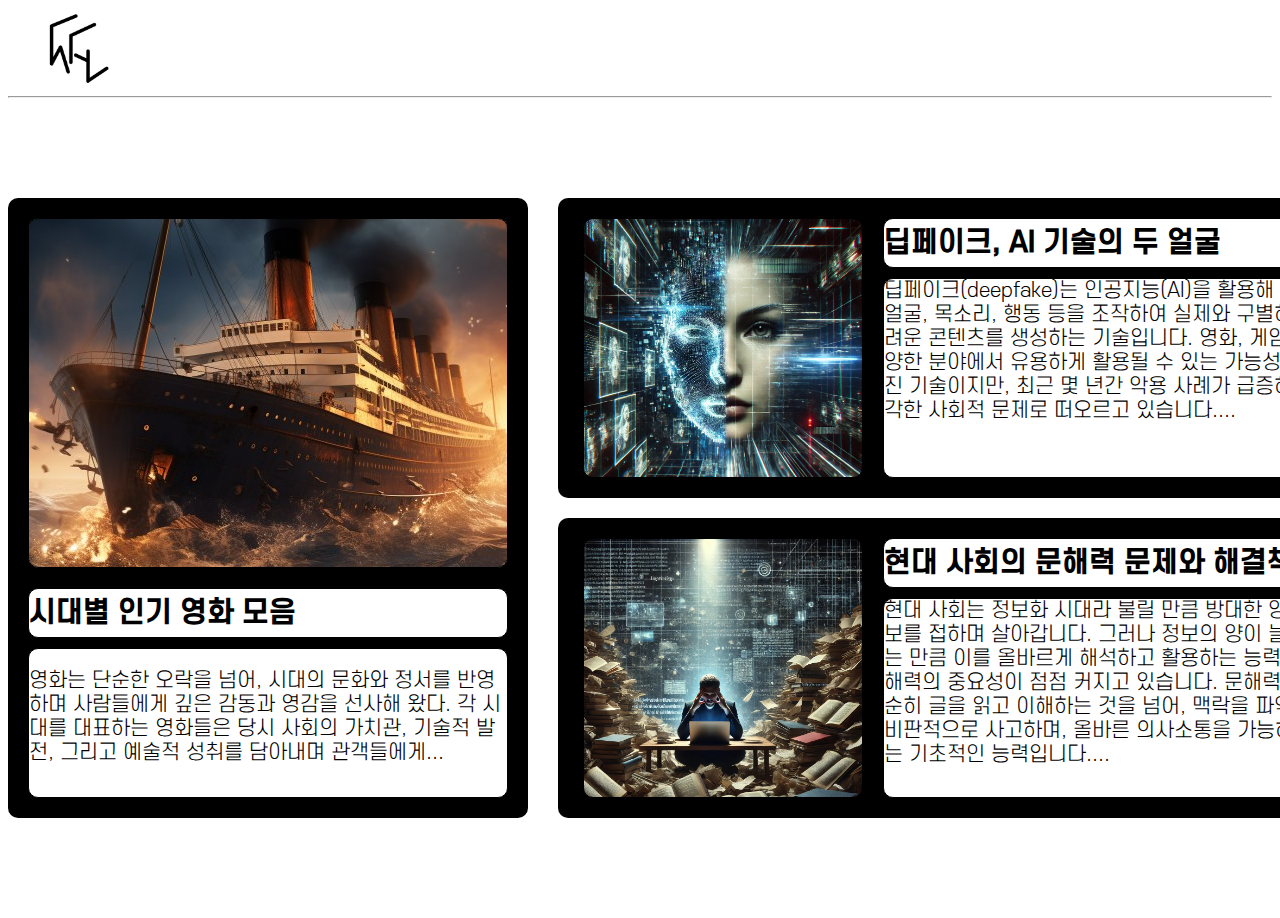
<file: index.html>
<!DOCTYPE html>
<html lang="en">
  <head>
    <meta charset="UTF-8" />
    <meta name="viewport" content="width=device-width, initial-scale=1.0" />
    <title>Document</title>
    <link rel="stylesheet" href="index.css" />
  </head>
  <body>
    <div class="header">
      <div class="logo">
        <img
          src="img/KakaoTalk_20241018_154012248.png"
          alt=""
          height="80"
          style="margin-left: 30px"
        />
      </div>
    </div>
    <hr />
    <div class="grid-container">
      <div class="grid">
        <div class="grid-item g1" onclick="window.open('movie.html')">
          <div class="long-img r"></div>
          <div class="long-title r"><h1>시대별 인기 영화 모음</h1></div>
          <div class="long-description r">
            <p>
              영화는 단순한 오락을 넘어, 시대의 문화와 정서를 반영하며
              사람들에게 깊은 감동과 영감을 선사해 왔다. 각 시대를 대표하는
              영화들은 당시 사회의 가치관, 기술적 발전, 그리고 예술적 성취를
              담아내며 관객들에게...
            </p>
          </div>
        </div>
        <div class="grid-item g2" onclick="window.open('deep.html')">
          <div class="short-img r img2"></div>
          <div class="short-group">
            <div class="short-title r">
              <h1>딥페이크, AI 기술의 두 얼굴</h1>
            </div>
            <div class="short-description r">
              딥페이크(deepfake)는 인공지능(AI)을 활용해 사람의 얼굴, 목소리,
              행동 등을 조작하여 실제와 구별하기 어려운 콘텐츠를 생성하는
              기술입니다. 영화, 게임 등 다양한 분야에서 유용하게 활용될 수 있는
              가능성을 가진 기술이지만, 최근 몇 년간 악용 사례가 급증하며 심각한
              사회적 문제로 떠오르고 있습니다....
            </div>
          </div>
        </div>
        <div class="grid-item g3" onclick="window.open('word.html')">
          <div class="short-img r img3"></div>
          <div class="short-group">
            <div class="short-title r">
              <h1>현대 사회의 문해력 문제와 해결책</h1>
            </div>
            <div class="short-description r">
              현대 사회는 정보화 시대라 불릴 만큼 방대한 양의 정보를 접하며
              살아갑니다. 그러나 정보의 양이 늘어나는 만큼 이를 올바르게
              해석하고 활용하는 능력, 즉 문해력의 중요성이 점점 커지고 있습니다.
              문해력은 단순히 글을 읽고 이해하는 것을 넘어, 맥락을 파악하고
              비판적으로 사고하며, 올바른 의사소통을 가능하게 하는 기초적인
              능력입니다....
            </div>
          </div>
        </div>
      </div>
    </div>
  </body>
</html>
</file>
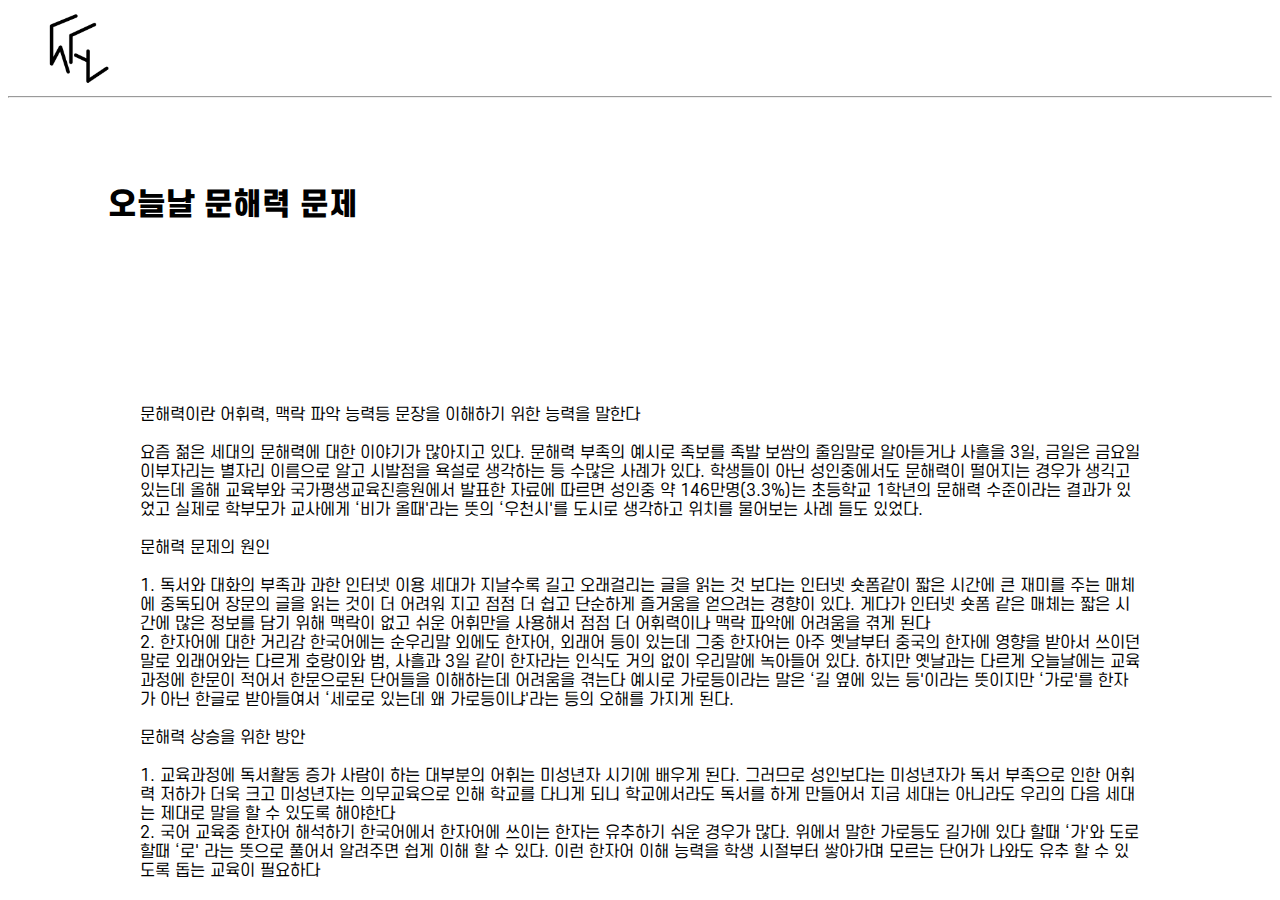
<file: word.html>
<!DOCTYPE html>
<html lang="en">
  <head>
    <meta charset="UTF-8" />
    <meta name="viewport" content="width=device-width, initial-scale=1.0" />
    <title>Document</title>
    <link rel="stylesheet" href="index.css" />
  </head>
  <body>
    <div class="header">
      <div class="logo">
        <img
          src="img/KakaoTalk_20241018_154012248.png"
          alt=""
          height="80"
          style="margin-left: 30px"
        />
      </div>
    </div>
    <hr />
    <div class="title-space">오늘날 문해력 문제</div>
    <div class="writing-space">
      문해력이란 어휘력, 맥락 파악 능력등 문장을 이해하기 위한 능력을 말한다
      <br /><br />
      요즘 젊은 세대의 문해력에 대한 이야기가 많아지고 있다. 문해력 부족의
      예시로 족보를 족발 보쌈의 줄임말로 알아듣거나 사흘을 3일, 금일은 금요일
      이부자리는 별자리 이름으로 알고 시발점을 욕설로 생각하는 등 수많은 사례가
      있다. 학생들이 아닌 성인중에서도 문해력이 떨어지는 경우가 생긱고 있는데
      올해 교육부와 국가평생교육진흥원에서 발표한 자료에 따르면 성인중 약
      146만명(3.3%)는 초등학교 1학년의 문해력 수준이라는 결과가 있었고 실제로
      학부모가 교사에게 ‘비가 올때'라는 뜻의 ‘우천시'를 도시로 생각하고 위치를
      물어보는 사례 들도 있었다. <br /><br />문해력 문제의 원인<br /><br />
      1. 독서와 대화의 부족과 과한 인터넷 이용 세대가 지날수록 길고 오래걸리는
      글을 읽는 것 보다는 인터넷 숏폼같이 짧은 시간에 큰 재미를 주는 매체에
      중독되어 장문의 글을 읽는 것이 더 어려워 지고 점점 더 쉽고 단순하게
      즐거움을 얻으려는 경향이 있다. 게다가 인터넷 숏폼 같은 매체는 짧은 시간에
      많은 정보를 담기 위해 맥락이 없고 쉬운 어휘만을 사용해서 점점 더
      어휘력이나 맥락 파악에 어려움을 겪게 된다<br />
      2. 한자어에 대한 거리감 한국어에는 순우리말 외에도 한자어, 외래어 등이
      있는데 그중 한자어는 아주 옛날부터 중국의 한자에 영향을 받아서 쓰이던 말로
      외래어와는 다르게 호랑이와 범, 사흘과 3일 같이 한자라는 인식도 거의 없이
      우리말에 녹아들어 있다. 하지만 옛날과는 다르게 오늘날에는 교육과정에
      한문이 적어서 한문으로된 단어들을 이해하는데 어려움을 겪는다 예시로
      가로등이라는 말은 ‘길 옆에 있는 등'이라는 뜻이지만 ‘가로'를 한자가 아닌
      한글로 받아들여서 ‘세로로 있는데 왜 가로등이냐'라는 등의 오해를 가지게
      된다. <br /><br />문해력 상승을 위한 방안 <br /><br />1. 교육과정에
      독서활동 증가 사람이 하는 대부분의 어휘는 미성년자 시기에 배우게 된다.
      그러므로 성인보다는 미성년자가 독서 부족으로 인한 어휘력 저하가 더욱 크고
      미성년자는 의무교육으로 인해 학교를 다니게 되니 학교에서라도 독서를 하게
      만들어서 지금 세대는 아니라도 우리의 다음 세대는 제대로 말을 할 수 있도록
      해야한다 <br />2. 국어 교육중 한자어 해석하기 한국어에서 한자어에 쓰이는
      한자는 유추하기 쉬운 경우가 많다. 위에서 말한 가로등도 길가에 있다 할때
      ‘가'와 도로 할때 ‘로' 라는 뜻으로 풀어서 알려주면 쉽게 이해 할 수 있다.
      이런 한자어 이해 능력을 학생 시절부터 쌓아가며 모르는 단어가 나와도 유추
      할 수 있도록 돕는 교육이 필요하다
    </div>
  </body>
</html>
</file>
<file: index.css>
* {
  box-sizing: border-box;
}

@font-face {
  font-family: "SCDream1";
  font-style: normal;
  font-weight: 100;
  src: url("/font/SCDream1.otf");
}
@font-face {
  font-family: "SCDream2";
  font-style: normal;
  font-weight: 200;
  src: url("/font/SCDream2.otf");
}
@font-face {
  font-family: "SCDream3";
  font-style: normal;
  font-weight: 300;
  src: url("/font/SCDream3.otf");
}
@font-face {
  font-family: "SCDream4";
  font-style: normal;
  font-weight: 400;
  src: url("/font/SCDream4.otf");
}
@font-face {
  font-family: "SCDream5";
  font-style: normal;
  font-weight: 500;
  src: url("/font/SCDream5.otf");
}
@font-face {
  font-family: "SCDream6";
  font-style: normal;
  font-weight: 600;
  src: url("/font/SCDream6.otf;");
}
@font-face {
  font-family: "SCDream7";
  font-style: normal;
  font-weight: 700;
  src: url("/font/SCDream7.otf;");
}
@font-face {
  font-family: "SCDream8";
  font-style: normal;
  font-weight: 800;
  src: url("/font/SCDream8.otf");
}
@font-face {
  font-family: "SCDream9";
  font-style: normal;
  font-weight: 900;
  src: url("/font/SCDream9.otf");
}
.grid-container {
  width: 1350px;
  margin: 100px auto;
}
.grid {
  display: grid;
  grid-template-columns: 1fr 1fr 1fr 1fr;
  grid-template-rows: 1fr 1fr;
  gap: 20px;
}
.grid-item {
  background-color: black;
  border-radius: 10px;
  display: block;
}

.g1 {
  grid-row-start: 1;
  grid-row-end: 3;
  grid-column-start: 1;
  grid-column-end: 3;
  width: 520px;
  height: 620px;
  display: flex;
  flex-direction: column;
  align-items: center;
}
.g2 {
  grid-column-start: 3;
  grid-column-end: 5;
  width: 800px;
  height: 300px;
  display: flex;
  flex-direction: row;
  align-items: center;
  justify-content: center;
}
.g3 {
  grid-column-start: 3;
  grid-column-end: 5;
  width: 800px;
  height: 300px;
  display: flex;
  flex-direction: row;
  align-items: center;
  justify-content: center;
}

.long-img {
  width: 480px;
  height: 350px;
  margin-top: 20px;
  border-radius: 10px;
  background-image: url(img/다운로드.jpg);
  background-position-x: -20px;
  background-position-y: -60px;
  background-repeat: no-repeat;
}
.short-img {
  width: 280px;
  height: 260px;
  margin-left: 10px;
  border-radius: 10px;
}
.long-title {
  width: 480px;
  height: 50px;
  margin-top: 20px;
  border-radius: 10px;
}
.short-title {
  width: 460px;
  height: 50px;
  margin-left: 20px;
  border-radius: 10px;
}
.long-description {
  width: 480px;
  height: 150px;
  margin-top: 10px;
  border-radius: 10px;
}
.short-description {
  width: 460px;
  height: 200px;
  margin-left: 20px;
  margin-top: 10px;
  border-radius: 10px;
}

.r {
  background-color: white;
  border: 1px solid black;
}

.img2 {
  background-image: url(img/b7aa3b50-9784-4c2c-a977-071d5d914490.webp);
  background-size: 100%;
}
.img3 {
  background-image: url(img/7d7fcdc0-6b88-442f-8be1-a796d680f975.webp);
  background-size: 100%;
}
.long-title,
.short-title {
  display: flex;
  align-items: center;
  font-size: 14px;
  font-family: "SCDream5";
}
.long-description,
.short-description {
  font-size: 20px;
  font-family: "SCDream3";
  overflow: hidden;
}

.header {
  height: 80px;
}
.title-space {
  height: 200px;
  font-size: 30px;
  font-family: "SCDream8";
  display: flex;
  align-items: center;
  padding-left: 100px;
  margin-bottom: 100px;
}
.writing-space {
  font-size: 16px;
  font-family: "SCDream4";
  width: 1000px;
  margin: 0 auto;
}
p {
  margin-bottom: 50px;
}

p > img {
  margin: 20px auto;
  display: block;
  width: 500px;
}
br {
  padding: 10px;
}
</file>
